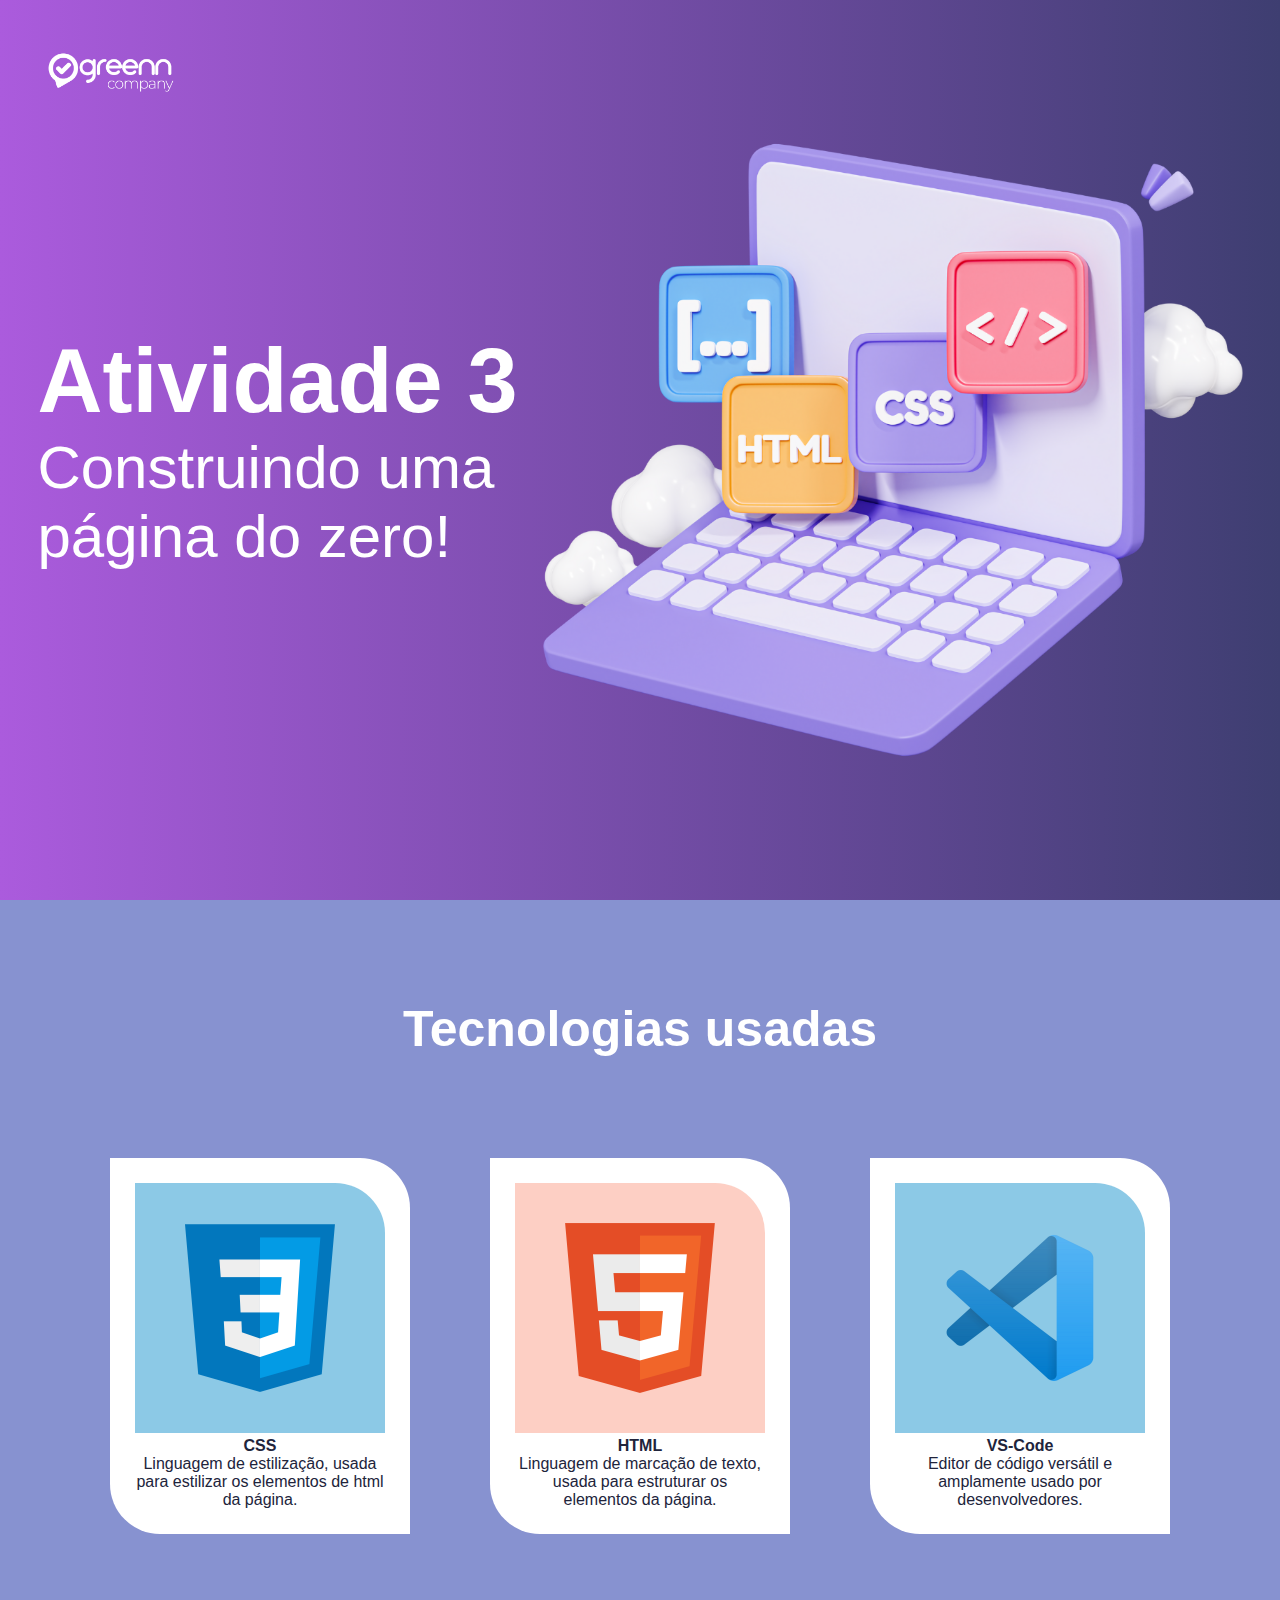
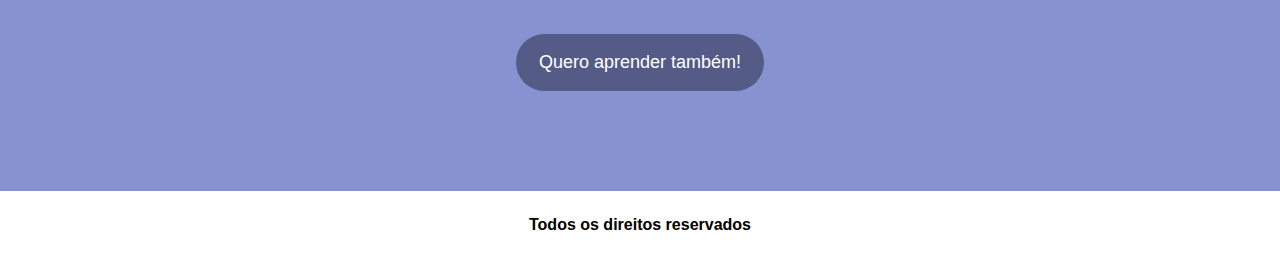
<file: Julia - Cadrastro/index.html>
<!DOCTYPE html>
<html lang="pt">

<head>
    <meta charset="UTF-8">
    <meta name="viewport" content="width=device-width, initial-scale=1.0">
    <title>Document</title>
    <link rel="stylesheet" href="style.css">
</head>

<body>
    <header>
        <img src="./img/logo.png" alt="logo" class="logo">
        <div class="texts">
            <h1>Atividade 3</h1>
            <h2>
                Construindo uma
                <br>
                página do zero!
            </h2>
        </div>
        <img src="./img/computador.png" alt="computador" class="computador">
    </header>

    <main>
        <h2>Tecnologias usadas</h2>
        <div class="cards">

            <section class="card">
                <img src="./img/CSS.png" alt="css">
                <h4>CSS</h4>
                <p>Linguagem de estilização, usada para estilizar os elementos de html da página.</p>
            </section>

            <section class="card">
                <img src="./img/HTML.png" alt="html">
                <h4>HTML</h4>
                <p>Linguagem de marcação de texto, usada para estruturar os elementos da página.</p>
            </section>

            <section class="card">
                <img src="./img/VS-Code.png" alt="VS-Code">
                <h4>VS-Code</h4>
                <p>Editor de código versátil e amplamente usado por desenvolvedores.</p>

            </section>
        </div>
        <a href="/cadastro.html">
            <button>Quero aprender também!</button>
        </a>
    </main>

    <footer>
        <span>Todos os direitos reservados</span>
    </footer>
</body>

</html>
</file>
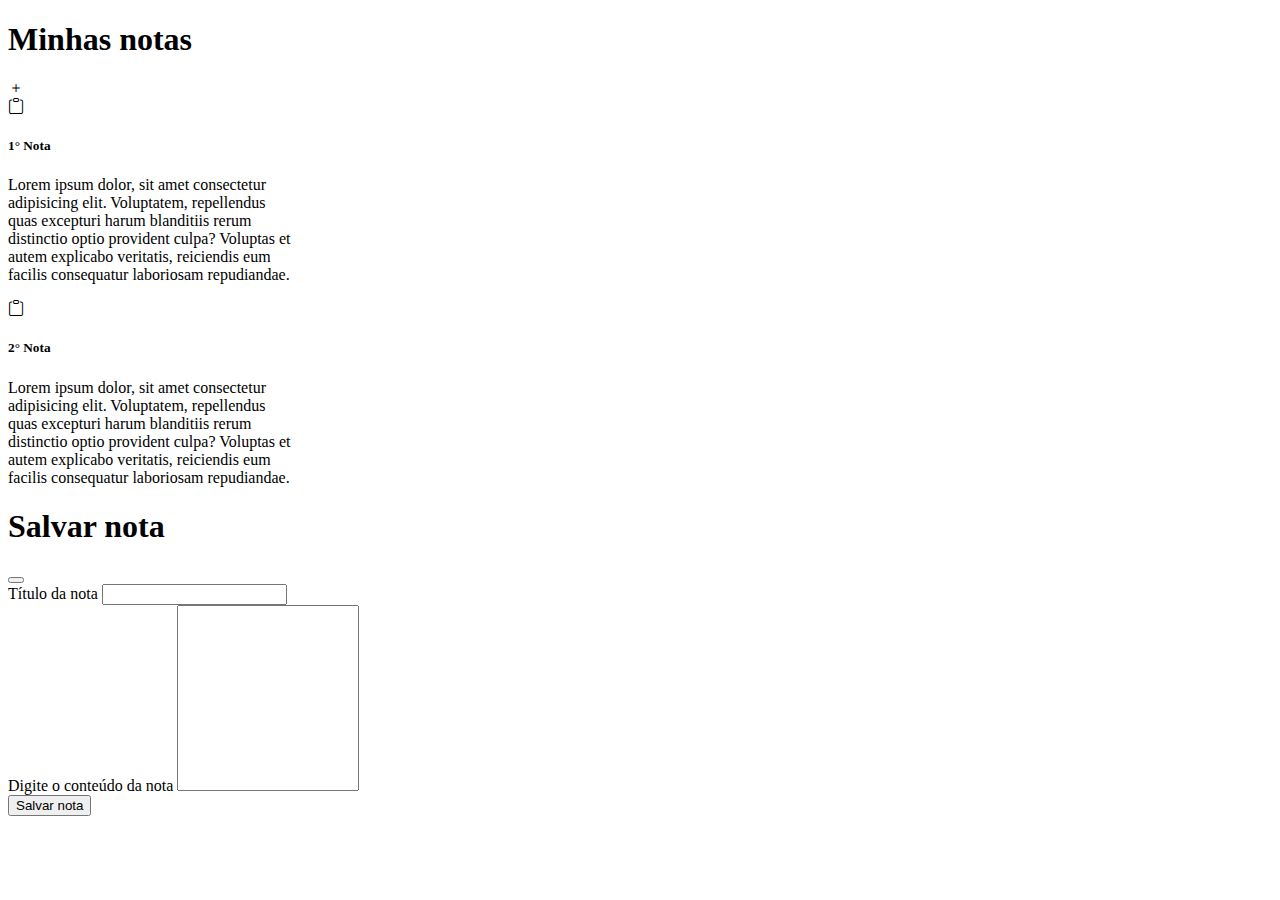
<file: Julia - Notas/index.html>
<!doctype html>
<html lang="pt" data-bs-theme="dark">

<head>
    <meta charset="utf-8">
    <meta name="viewport" content="width=device-width, initial-scale=1">
    <title>Bootstrap demo</title>
    <link href="https://cdn.jsdelivr.net/npm/bootstrap@5.3.2/dist/css/bootstrap.min.css" rel="stylesheet"
        integrity="sha384-T3c6CoIi6uLrA9TneNEoa7RxnatzjcDSCmG1MXxSR1GAsXEV/Dwwykc2MPK8M2HN" crossorigin="anonymous">
    <link rel="stylesheet" href="https://cdn.jsdelivr.net/npm/bootstrap-icons@1.11.2/font/bootstrap-icons.min.css">
</head>

<body>
    <nav class="navbar bg-dark border-bottom border-body text-white p-3" data-bs-theme="dark">
        <h1 class="fs-2">Minhas notas</h1>
        <div class="d-flex gap-5 align-items-center">
            <i role="button" class="bi bi-plus fs-2" data-bs-toggle="modal" data-bs-target="#noteModal"></i>
        </div>
    </nav>

    <div class="container-xxl mt-4">
        <div class="d-flex gap-5 flex-wrap justify-content-md-start  justify-content-center">
            <div role="button" data-bs-theme="dark" class="card mb-3" style="width: 18rem;">
                <i role="button" class="bi bi-clipboard position-absolute top-0 end-0 m-2"></i>
                <div class="card-body" data-bs-toggle="modal" data-bs-target="#noteModal">
                    <h5 class="card-title">1° Nota</h5>
                    <p class="card-text">
                        Lorem ipsum dolor, sit amet consectetur adipisicing elit. Voluptatem, repellendus quas excepturi
                        harum blanditiis rerum distinctio optio provident culpa? Voluptas et autem explicabo veritatis,
                        reiciendis eum facilis consequatur laboriosam repudiandae.
                    </p>
                </div>
            </div>

            <div role="button" data-bs-theme="dark" class="card mb-3" style="width: 18rem;">
                <i role="button" class="bi bi-clipboard position-absolute top-0 end-0 m-2"></i>
                <div class="card-body" data-bs-toggle="modal" data-bs-target="#noteModal">
                    <h5 class="card-title">2° Nota</h5>
                    <p class="card-text">
                        Lorem ipsum dolor, sit amet consectetur adipisicing elit. Voluptatem, repellendus quas excepturi
                        harum blanditiis rerum distinctio optio provident culpa? Voluptas et autem explicabo veritatis,
                        reiciendis eum facilis consequatur laboriosam repudiandae.
                    </p>
                </div>
            </div>
        </div>
    </div>

    <div data-bs-theme="dark" class="modal fade" id="noteModal" tabindex="-1" aria-labelledby="noteTitle"
        aria-hidden="true">
        <div class="modal-dialog">
            <div class="modal-content text-white">
                <div class="modal-header">
                    <h1 class="modal-title fs-5" id="noteTitle">Salvar nota</h1>
                    <button type="button" class="btn-close" data-bs-dismiss="modal" aria-label="Close"></button>
                </div>

                <div class="modal-body">
                    <form>
                        <div class="mb-3">
                            <label for="note-title" class="form-label">Título da nota</label>
                            <input type="text" class="form-control" id="note-title">
                        </div>
                        <div class="mb-3">
                            <label for="note-content" class="form-label">Digite o conteúdo da nota</label>
                            <textarea style="resize: none; height: 180px;" class="form-control" id="note-content"
                                rows="3"></textarea>
                        </div>
                        <div class="d-flex justify-content-end">
                            <button type="submit" class="btn btn-primary">Salvar nota</button>
                        </div>
                    </form>
                </div>
            </div>
        </div>
    </div>

    <script src="https://cdn.jsdelivr.net/npm/bootstrap@5.3.2/dist/js/bootstrap.bundle.min.js"
        integrity="sha384-C6RzsynM9kWDrMNeT87bh95OGNyZPhcTNXj1NW7RuBCsyN/o0jlpcV8Qyq46cDfL" crossorigin="anonymous">
        </script>
</body>
</html>
</file>
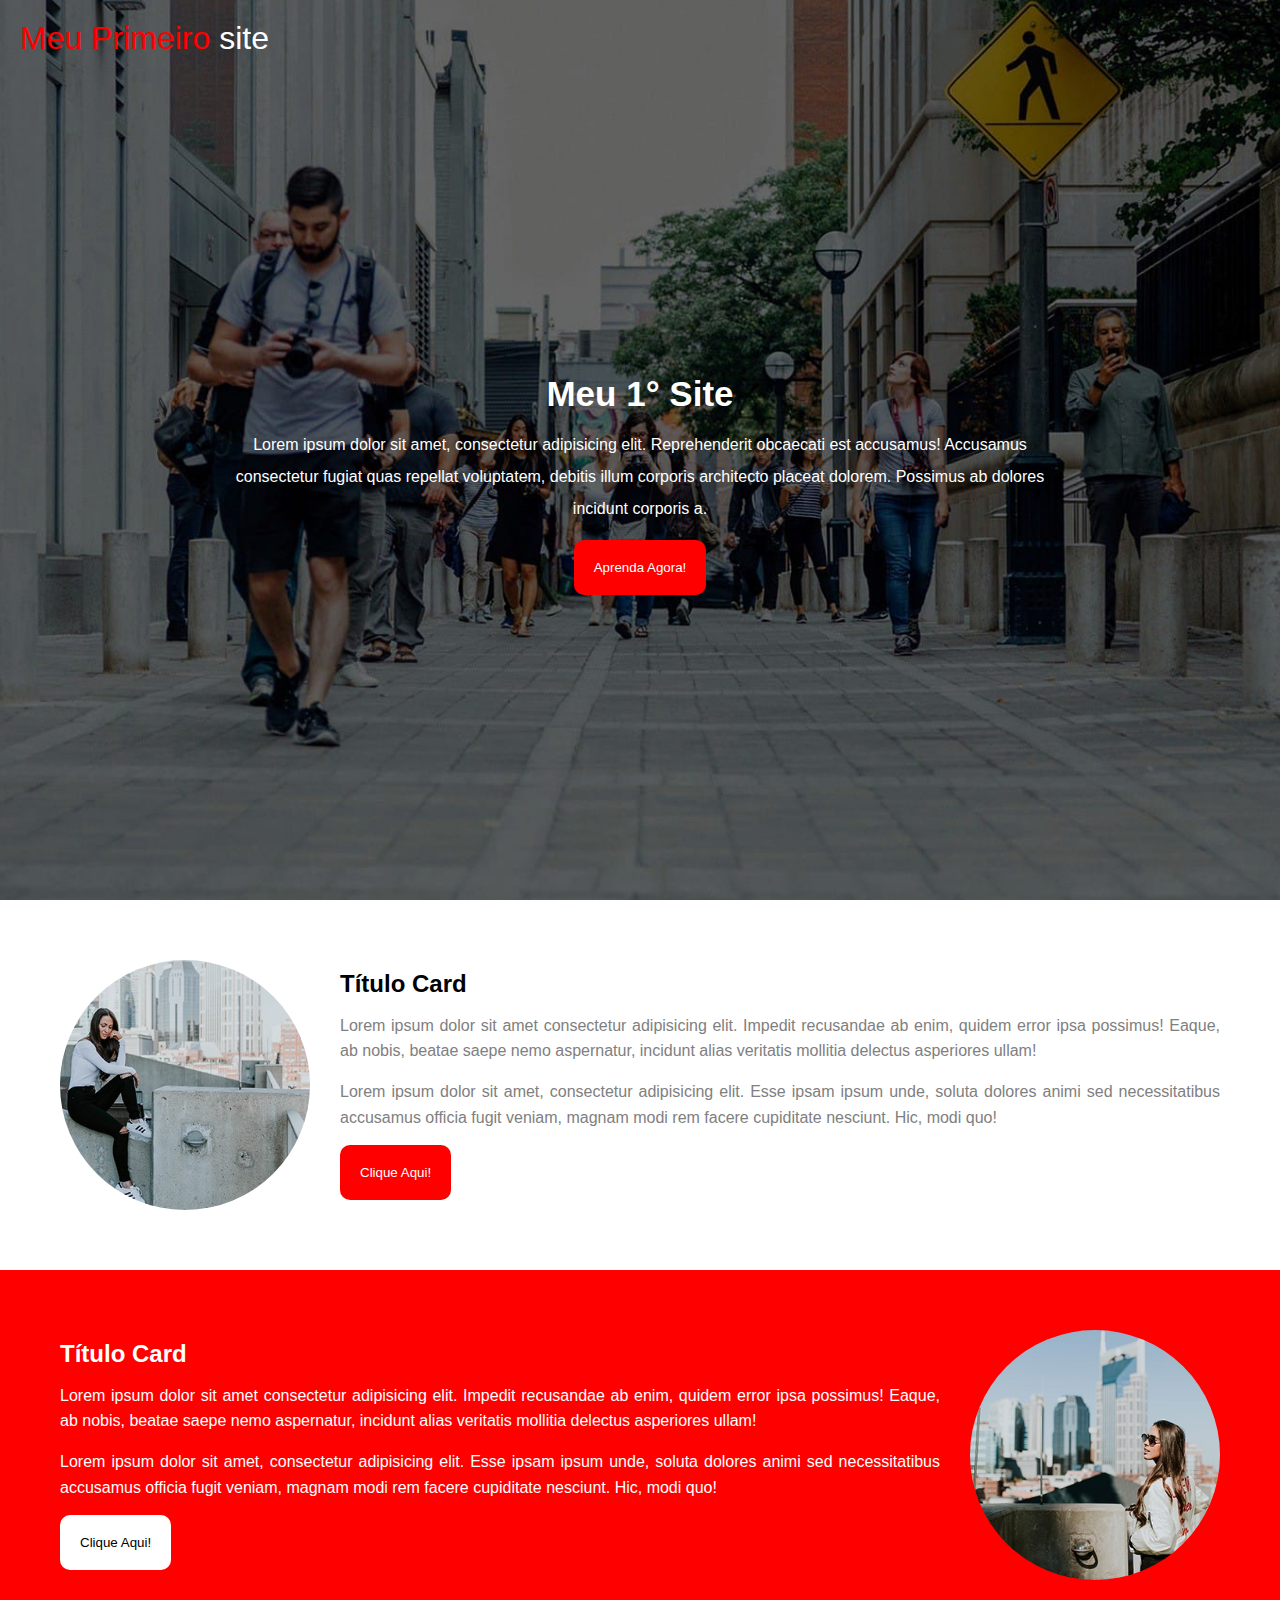
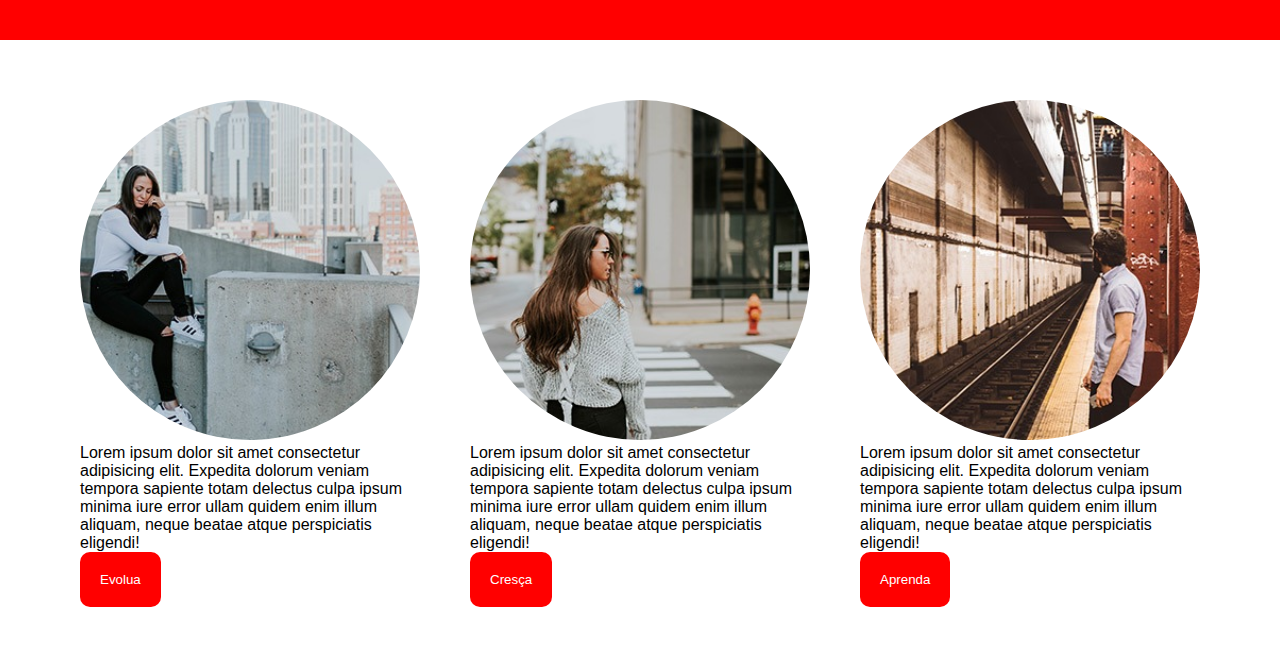
<file: Júlia Américo - 1 site/index.html>
<!DOCTYPE html>
<html lang="pt-br">

<head>
    <meta charset="UTF-8">
    <meta name="viewport" content="width=device-width, initial-scale=1.0">
    <title>Meu Primeiro Site</title>
    <link rel="stylesheet" href="style.css">
</head>

<body>
    <section class="banner">
        <header>
            <h1><span>Meu Primeiro</span> site</h1>
        </header>

        <section class="banner-content">
            <h1>Meu 1° Site</h1>
            <p>
                Lorem ipsum dolor sit amet, consectetur adipisicing elit. Reprehenderit obcaecati est accusamus!
                Accusamus consectetur fugiat quas repellat voluptatem, debitis illum corporis architecto placeat
                dolorem. Possimus ab dolores incidunt corporis a.
            </p>

            <button class="blue-button">Aprenda Agora!</button>
        </section>

    </section>

    <section class="card">
        <img src="./imagens/WhatsApp Image 2023-11-23 at 07.10.42.jpeg" alt="Mulher Modelando">

        <article>
            <h2>Título Card</h2>
            <p>Lorem ipsum dolor sit amet consectetur adipisicing elit. Impedit recusandae ab enim, quidem error ipsa
                possimus! Eaque, ab nobis, beatae saepe nemo aspernatur, incidunt alias veritatis mollitia delectus
                asperiores ullam!</p>
            <p>Lorem ipsum dolor sit amet, consectetur adipisicing elit. Esse ipsam ipsum unde, soluta dolores animi sed
                necessitatibus accusamus officia fugit veniam, magnam modi rem facere cupiditate nesciunt. Hic, modi
                quo!</p>
            <button class="blue-button">Clique Aqui!</button>
        </article>
    </section>

    <section class="card blue-card">
        <img src="./imagens/WhatsApp Image 2023-11-23 at 07.10.42 (1).jpeg" alt="Mulher Modelando">

        <article>
            <h2>Título Card</h2>
            <p>Lorem ipsum dolor sit amet consectetur adipisicing elit. Impedit recusandae ab enim, quidem error ipsa
                possimus! Eaque, ab nobis, beatae saepe nemo aspernatur, incidunt alias veritatis mollitia delectus
                asperiores ullam!</p>
            <p>Lorem ipsum dolor sit amet, consectetur adipisicing elit. Esse ipsam ipsum unde, soluta dolores animi sed
                necessitatibus accusamus officia fugit veniam, magnam modi rem facere cupiditate nesciunt. Hic, modi
                quo!</p>
            <button id="white-button" class="blue-button">Clique Aqui!</button>
        </article>
    </section>

    <section class="cards">
        
        <article>
            <img class="card-image" src="./imagens/WhatsApp Image 2023-11-23 at 07.10.42.jpeg" alt="um">
            <p>
                Lorem ipsum dolor sit amet consectetur adipisicing elit. Expedita dolorum veniam tempora sapiente totam
                delectus culpa ipsum minima iure error ullam quidem enim illum aliquam, neque beatae atque perspiciatis
                eligendi!
            </p>
    
            <button class="blue-button">Evolua</button>
        </article>

        <article>
            <img class="card-image" src="./imagens/WhatsApp Image 2023-11-23 at 07.10.43 (2).jpeg" alt="dois">
            <p>
                Lorem ipsum dolor sit amet consectetur adipisicing elit. Expedita dolorum veniam tempora sapiente totam
                delectus culpa ipsum minima iure error ullam quidem enim illum aliquam, neque beatae atque perspiciatis
                eligendi!
            </p>
    
            <button class="blue-button">Cresça</button>
        </article>


        <article>
            <img class="card-image" src="./imagens/WhatsApp Image 2023-11-23 at 07.10.43 (1).jpeg" alt="tres">
            <p>
                Lorem ipsum dolor sit amet consectetur adipisicing elit. Expedita dolorum veniam tempora sapiente totam
                delectus culpa ipsum minima iure error ullam quidem enim illum aliquam, neque beatae atque perspiciatis
                eligendi!
            </p>
    
            <button class="blue-button">Aprenda</button>
        </article>


    </section>

</body>

</html>
</file>
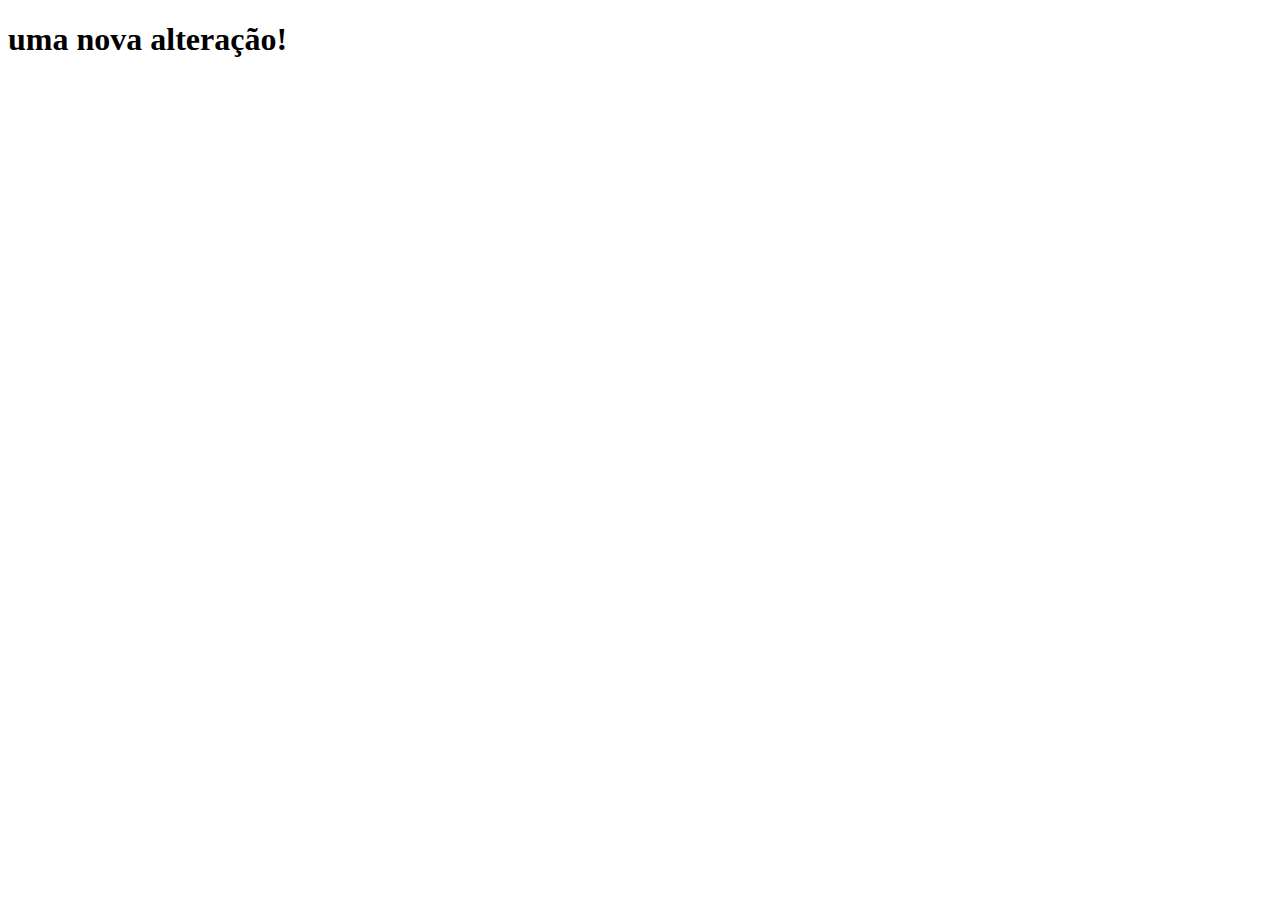
<file: teste/index.html>
<!DOCTYPE html>
<html lang="en">
<head>
    <meta charset="UTF-8">
    <meta name="viewport" content="width=device-width, initial-scale=1.0">
    <title>Document</title>
</head>
<body>
    <h1>uma nova alteração!</h1>
</body>
</html>
</file>
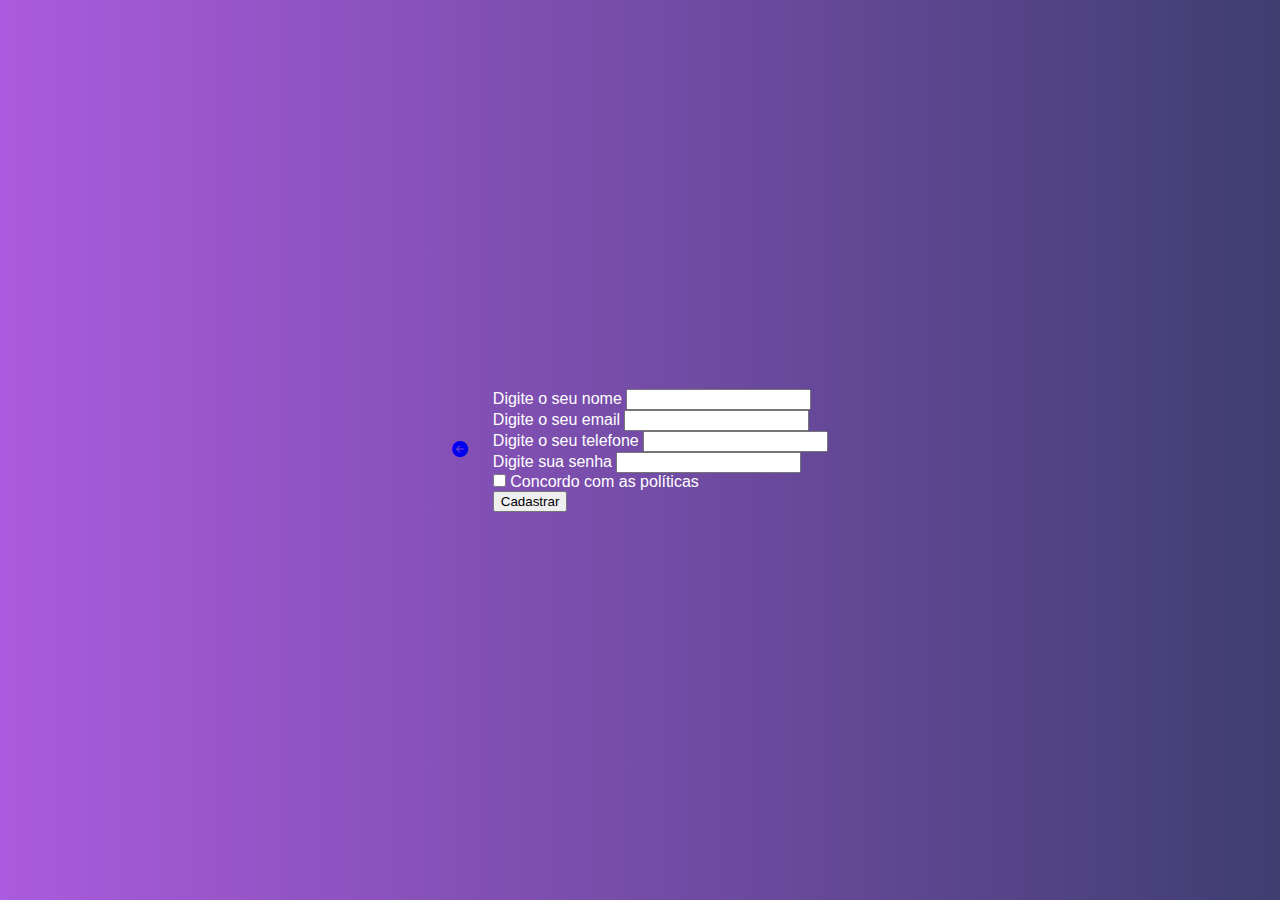
<file: Julia - Cadrastro/cadastro.html>
<!doctype html>
<html lang="en">

<head>
    <meta charset="utf-8">
    <meta name="viewport" content="width=device-width, initial-scale=1">
    <title>Bootstrap demo</title>
    <link rel="stylesheet" href="style.css">
    <link href="https://cdn.jsdelivr.net/npm/bootstrap@5.3.2/dist/css/bootstrap.min.css" rel="stylesheet"
        integrity="sha384-T3c6CoIi6uLrA9TneNEoa7RxnatzjcDSCmG1MXxSR1GAsXEV/Dwwykc2MPK8M2HN" crossorigin="anonymous">
    <link rel="stylesheet" href="https://cdn.jsdelivr.net/npm/bootstrap-icons@1.11.2/font/bootstrap-icons.min.css">
</head>

<body>
    <section class="form-container">
        <a class="text-white position-absolute m-3 top-0 start-0 fs-2" href="./index.html">
            <i class="bi bi-arrow-left-circle-fill"></i>
        </a>

        <form class="border border-white p-4 rounded-4">

            <div class="mb-3">
                <label for="name" class="form-label">Digite o seu nome</label>
                <input type="text" class="form-control" id="name" aria-describedby="emailHelp">
            </div>

            <div class="mb-3">
                <label for="email" class="form-label">Digite o seu email</label>
                <input type="email" class="form-control" id="email" aria-describedby="emailHelp">
            </div>

            <div class="mb-3">
                <label for="number" class="form-label">Digite o seu telefone</label>
                <input type="number" class="form-control" id="number" aria-describedby="emailHelp">
            </div>

            <div class="mb-3">
                <label for="senha" class="form-label">Digite sua senha</label>
                <input type="password" class="form-control" id="senha">
            </div>

            <div class="mb-3 form-check">
                <input type="checkbox" class="form-check-input" id="terms">
                <label class="form-check-label" for="termos">Concordo com as políticas</label>
            </div>

            <button type="submit" class="btn btn-light w-100">Cadastrar</button>
        </form>

    </section>
    <script src="https://cdn.jsdelivr.net/npm/bootstrap@5.3.2/dist/js/bootstrap.bundle.min.js"
        integrity="sha384-C6RzsynM9kWDrMNeT87bh95OGNyZPhcTNXj1NW7RuBCsyN/o0jlpcV8Qyq46cDfL"
        crossorigin="anonymous"></script>
</body>

</html>
</file>
<file: Julia - Cadrastro/style.css>
* {
    margin: 0;
    font-family: Arial, Helvetica, sans-serif;
}

header, .form-container {
    height: 100vh;
    background: linear-gradient(90deg, rgb(171, 91, 221), rgb(62, 62, 113));
    display: flex;
    color: white;
    gap: 25px;
    align-items: center;
    justify-content: center;
}

header h1 {
    font-size: 90px;
    font-weight: 900;
}

header h2 {
    font-size: 60px;
    font-weight: 400;
}

header .logo {
    position: absolute;
    top: 0px;
    left: 40px;
    height: 140px;
}

header .computador {
    width: 700px;
    height: 700px;

}

main {
    display: grid;
    justify-items: center;
    gap: 100px;
    padding: 100px;
    color: white;
    background-color: rgb(135, 146, 208)
}

main h2 {
    font-size: 50px;
}

main button {
    border: none;
    padding: 18px 23px;
    background-color: rgba(33, 36, 59, 0.5);
    color: white;
    border-radius: 40px;
    font-size: 18px;
    transition: 0.3s;
    cursor: pointer;
}

.card {
    background-color: white;
    border-radius: 0 50px 0 50px;
    width: 250px;
    padding: 25px;
    color: rgb(33, 36, 59);
    text-align: center;
}

.card img {
    height: 250px;
    width: 250px;
    border-radius: 0 50px 0 0;
}

.cards {
    display: flex;
    gap: 80px;
}

footer {
    padding: 25px;
    font-size: 16px;
    text-align: center;
    color: black;
    font-weight: 600;
}

@media (max-width: 768px){
    .cards {
        display: grid;
    }


}
</file>
<file: Júlia Américo - 1 site/style.css>
* {
    margin: 0;
    padding: 0;
    font-family: Arial, Helvetica, sans-serif;

}

.banner {
    height: 100vh;
    background-image: url('./imagens/WhatsApp\ Image\ 2023-11-23\ at\ 07.18.10.jpeg');
    background-position: center center;
    background-size: cover;
    color: white;
}

.banner header h1 {
    font-weight: 400;
    padding-top: 20px;
    padding-left: 20px;
}

.banner-content h1 {
    font-size: 35px;
    font-weight: 900;
}

.banner h1 span {
    color: red;
}

.banner-content {
    height: 95vh;
    width: 100%;
    display: grid;
    gap: 15px;
    align-content: center;
    justify-items: center;
}

.banner-content p {
    text-align: center;
    width: 65%;
    line-height: 2;
}

.blue-button{
    padding: 20px;
    border-radius: 10px;
    border: none;
    cursor: pointer;
    color: white;
    transition: all 0.3s;
    background-color: red;
}

.blue-button:hover{
    transform: scale(1.1);
}

.card{
    display: flex;
    padding: 60px 60px;
    gap: 30px;
    align-items: center;
}

.card img{
    border-radius: 100%;
    width: 250px;
}

.card p{
    color: gray;
    margin-bottom: 15px;
    text-align: justify;
    line-height: 1.6;
}

.card h2{
    margin-bottom: 15px;
}

.blue-card{
    background-color: red;
    color: white;
    flex-direction: row-reverse;
}

.blue-card p{
    color: white;

}
#white-button{
    background-color: white;
    color: black;
}

.cards{
    display: grid;
    grid-template-columns: repeat(3, 1fr);
    gap: 50px;
    padding: 60px 80px;
}

.card-image{
    width: 100%;
    border-radius: 100%;

}
</file>
